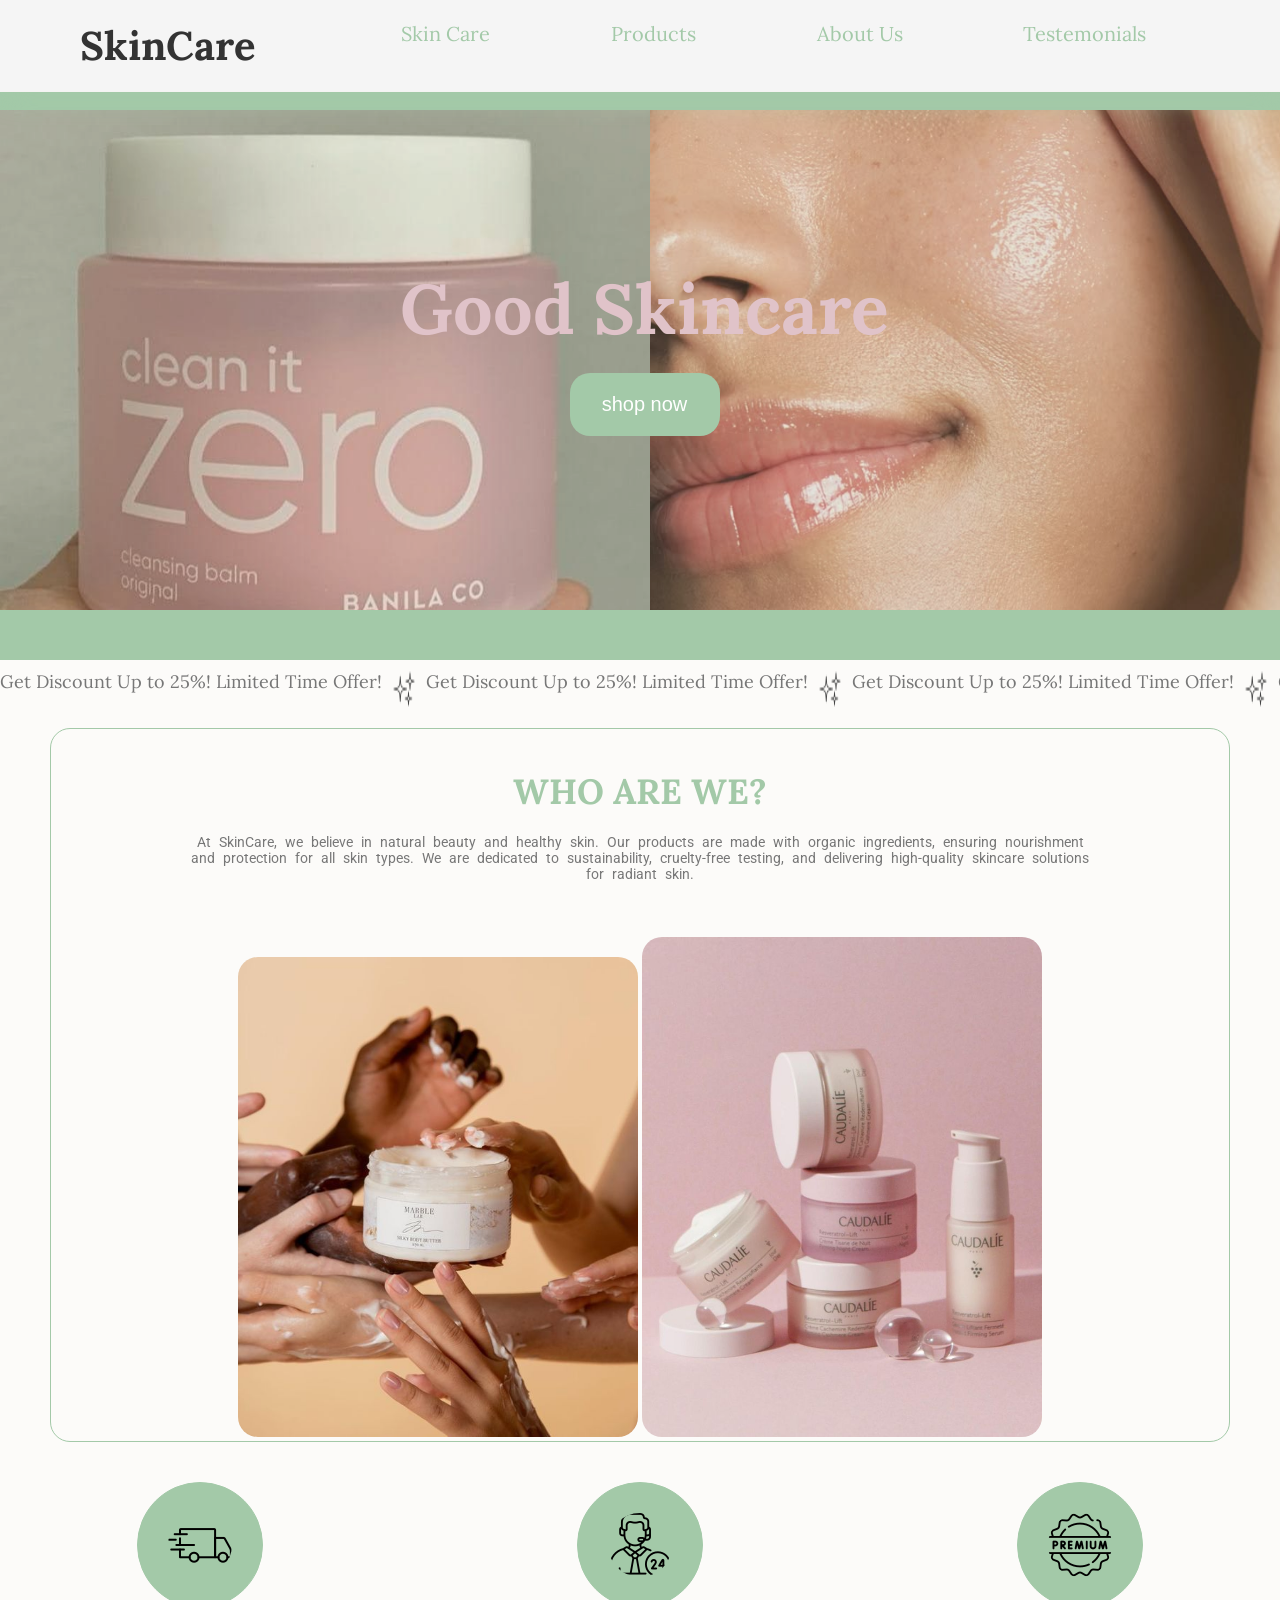
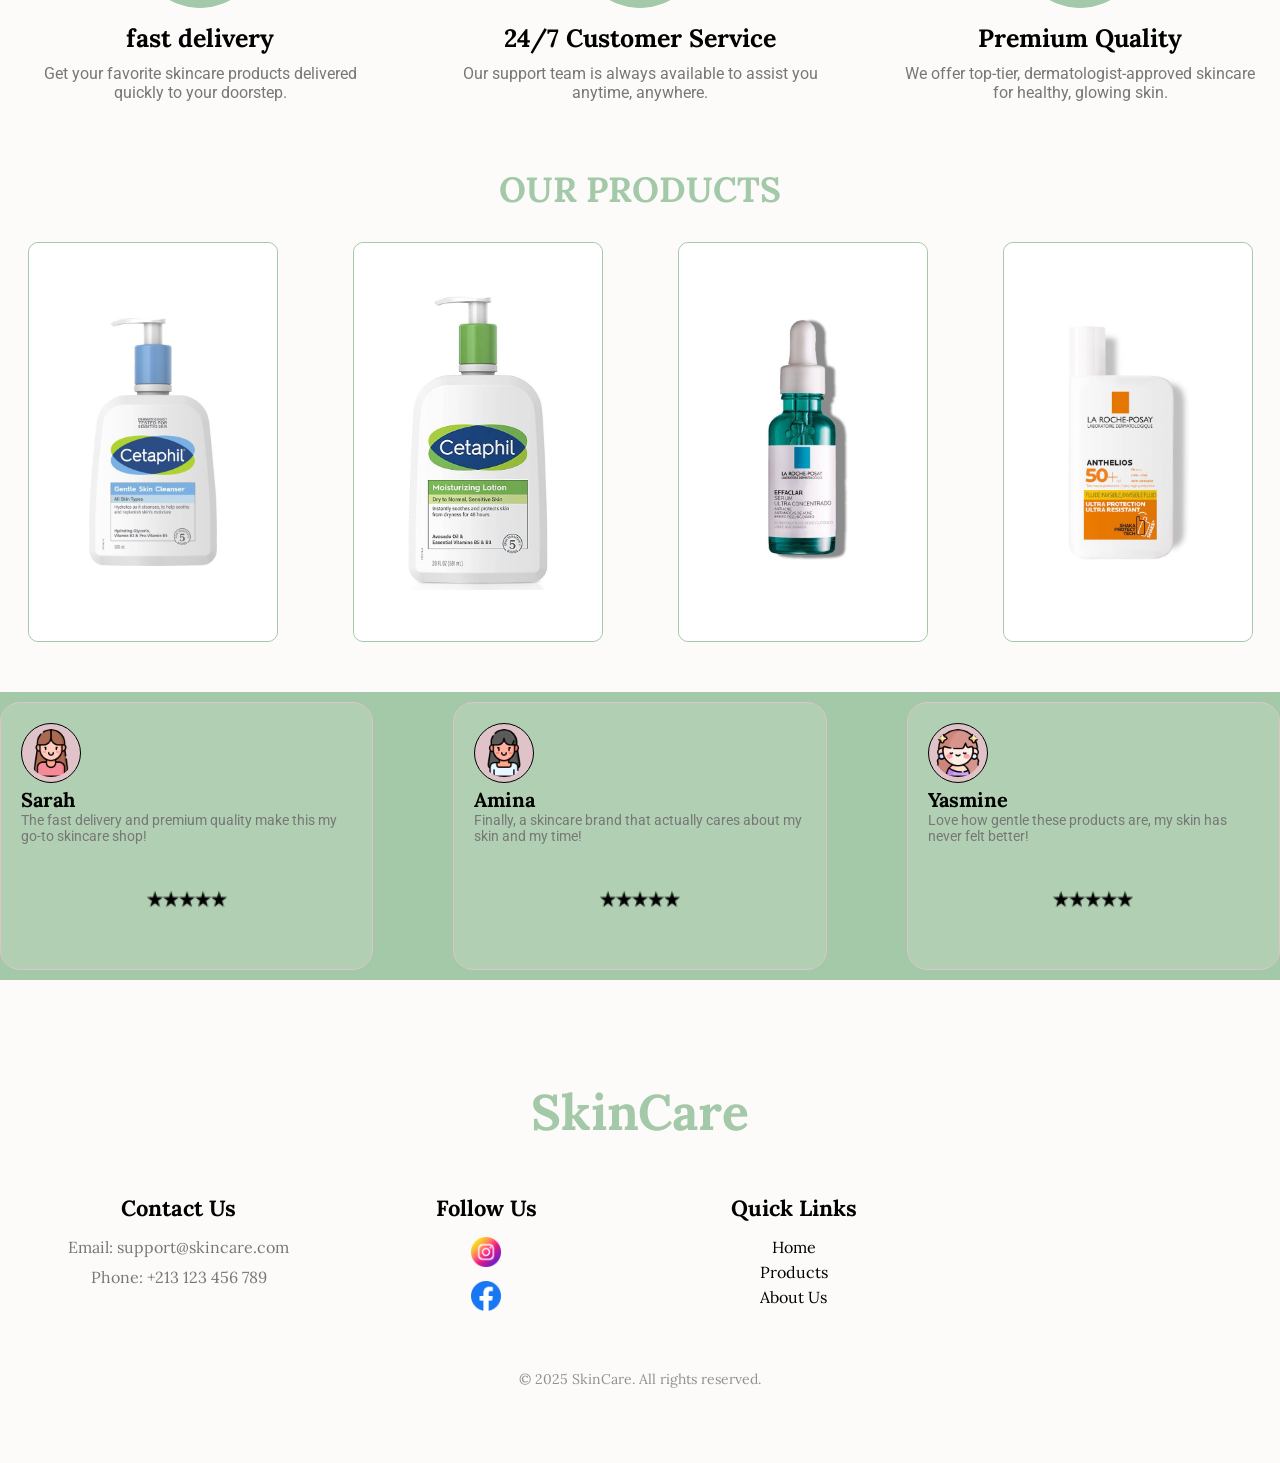
<file: index.html>
<!DOCTYPE html>
<html lang="en">
<head>
    <meta charset="UTF-8">
    <meta name="viewport" content="width=device-width, initial-scale=1.0">
    <title>Skincare</title>
    <link rel="stylesheet" href="styles.css">
    <link rel="preconnect" href="https://fonts.googleapis.com">
     <link rel="preconnect" href="https://fonts.gstatic.com" crossorigin>
    <link href="https://fonts.googleapis.com/css2?family=Lora:ital,wght@0,400..700;1,400..700&family=Roboto:ital,wght@0,100..900;1,100..900&display=swap" rel="stylesheet">

</head>
<body>
    <header class="nav-bar">
        <div class="logo">
            <img src="./icons/menu.png" alt="">
            <h1>SkinCare</h1>
        </div>
        <div class="navigation">
            <nav>
                <ul>
                    <li><a href="index.html">Skin Care</a></li>
                    <li><a href="#products">products</a></li>
                    <li><a href="#about">about us</a></li>
                    <li><a href="#testemonial">testemonials</a></li>
                </ul>
            </nav>
        </div>
    </header>

    <section id="home">
        <div class="home-container">
          <div class="home-pics">
                <img src="./products/y u m m y.jpg" alt="home background">
                <img src="./products/0cfbf5af8cdf26f54ccea1bad28f0285.jpg" alt="">
             
          </div>
          <div class="home-txt">
               <h1>good skincare</h1>
               <button class="shop-btn">shop now</button>
          </div>
        </div>
    </section>
    <section>
        <div class="marquee">
            <div class="marquee-content">
                <p>Get Discount Up to 25%! Limited Time Offer!</p><img src="./icons/magic.png" >
                <p>Get Discount Up to 25%! Limited Time Offer!</p><img src="./icons/magic.png" >
                <p>Get Discount Up to 25%! Limited Time Offer!</p><img src="./icons/magic.png" >
                <p>Get Discount Up to 25%! Limited Time Offer!</p><img src="./icons/magic.png" >
                <p>Get Discount Up to 25%! Limited Time Offer!</p><img src="./icons/magic.png" >
            </div>
        </div>
    </section>
    <section id="about">
        <div class="about-container">
            <div class="about-text">
                <h2>Who Are We?</h2>
                <p>At SkinCare, we believe in natural beauty and healthy skin. 
                    Our products are made with organic ingredients, ensuring nourishment
                    and protection for all skin types. We are dedicated to sustainability,
                     cruelty-free testing, and delivering high-quality skincare solutions for radiant skin.</p>
            </div>
            <div class="about-image">
                <img src="./products/about-team.jpg" alt="Our team ">
                <img src="./products/about-pic.jpg" alt="skincare products">
            </div>
        </div>
    </section>
    <section>
        <div class="service">
           <div class="service-box">
              <img src="./icons/delivery-truck.png" alt="delivery-truck">
              <h2>fast delivery</h2>
              <p>Get your favorite skincare products delivered quickly to your doorstep.</p>
           </div>
           <div class="service-box">
            <img src="./icons/24-hours-support.png" alt="hours-support">
            <h2> 24/7 Customer Service</h2>
            <p>Our support team is always available to assist you anytime, anywhere.</p>
         </div>
         <div class="service-box">
            <img src="./icons/premium.png" alt="premium">
            <h2>Premium Quality </h2>
            <p>We offer top-tier, dermatologist-approved skincare for healthy, glowing skin.</p>
         </div>
        </div>
    </section>
    <section id="products">
        <div class="title"> <h2>Our products</h2></div>
        <div class="product-container">
          <div class="product-type">
              <div class="face front"><img src="./products/Cetaphil Gentle Skin Cleanser 500mL.jpg" alt="Cleanser"> </div>
              <div class="face back"> 
                <a href="./products.html"><h2>Cleanser</h2></a>
              </div>
          </div>

          <div class="product-type">
            <div class="face front"><img src="./products/Cetaphil Moisturizing Lotion.jpg" alt="moisturizer"> </div>
            <div class="face back"> 
             <a href="./products.html"> <h2>moisturizer</h2></a>
            </div>
        </div>

        <div class="product-type">
            <div class="face front"><img src="./products/my 2025.jpg" alt="serum"> </div>
            <div class="face back"> 
              <a href="./products.html"><h2>serum</h2></a>
            </div>
        </div>
        <div class="product-type">
            <div class="face front"><img src="./products/téléchargement (3).jpg" alt="sunscreen"> </div>
            <div class="face back"> 
              <a href="./products.html"><h2>sunscreen</h2></a>
            </div>
        </div>
        </div>
    </section>
    <section id="testemonial">
      <div class="testimonial-wrapper">
          <div class="test-container">
              <div class="person">
                  <img class="profile-pic" src="./icons/woman.png" alt="profile">
                  <h5>Sarah</h5>
                  <p>The fast delivery and premium quality make this my go-to skincare shop!</p>
                  <img class="stars" src="./icons/stars.png" alt="5-stars">
              </div>
              <div class="person">
                  <img class="profile-pic" src="./icons/girl.png" alt="profile">
                  <h5>Amina</h5>
                  <p>Finally, a skincare brand that actually cares about my skin and my time!</p>
                  <img class="stars" src="./icons/stars.png" alt="5-stars">
              </div>
              <div class="person">
                  <img class="profile-pic" src="./icons/actress.png" alt="profile">
                  <h5>Yasmine</h5>
                  <p>Love how gentle these products are, my skin has never felt better!</p>
                  <img class="stars" src="./icons/stars.png" alt="5-stars">
              </div>
          </div>
      </div>
  </section>
  
    <footer id="footer">
        <div class="logo">
            <h1>SkinCare</h1>
          </div>
    <div class="footer-container">
      <div class="footer-contact">
        <h3>Contact Us</h3>
        <p>Email: support@skincare.com</p>
        <p>Phone: +213 123 456 789</p>
      </div>

      <div class="footer-social">
        <h3>Follow Us</h3>
        <a href="#"><img src="./icons/instagram.png" alt="Instagram"></a>
        <a href="#"><img src="./icons/facebook (1).png" alt="Facebook"></a>
    </div>
 
    <div class="footer-links">
        <h3>Quick Links</h3>
        <ul>
            <li><a href="#">Home</a></li>
            <li><a href="#">Products</a></li>
            <li><a href="#">About Us</a></li>
        </ul>
    </div>

    <div class="footer-bottom">
        <p>&copy; 2025 SkinCare. All rights reserved.</p>
    </div>
    </div>
    </footer>
</body>
</html>
</file>
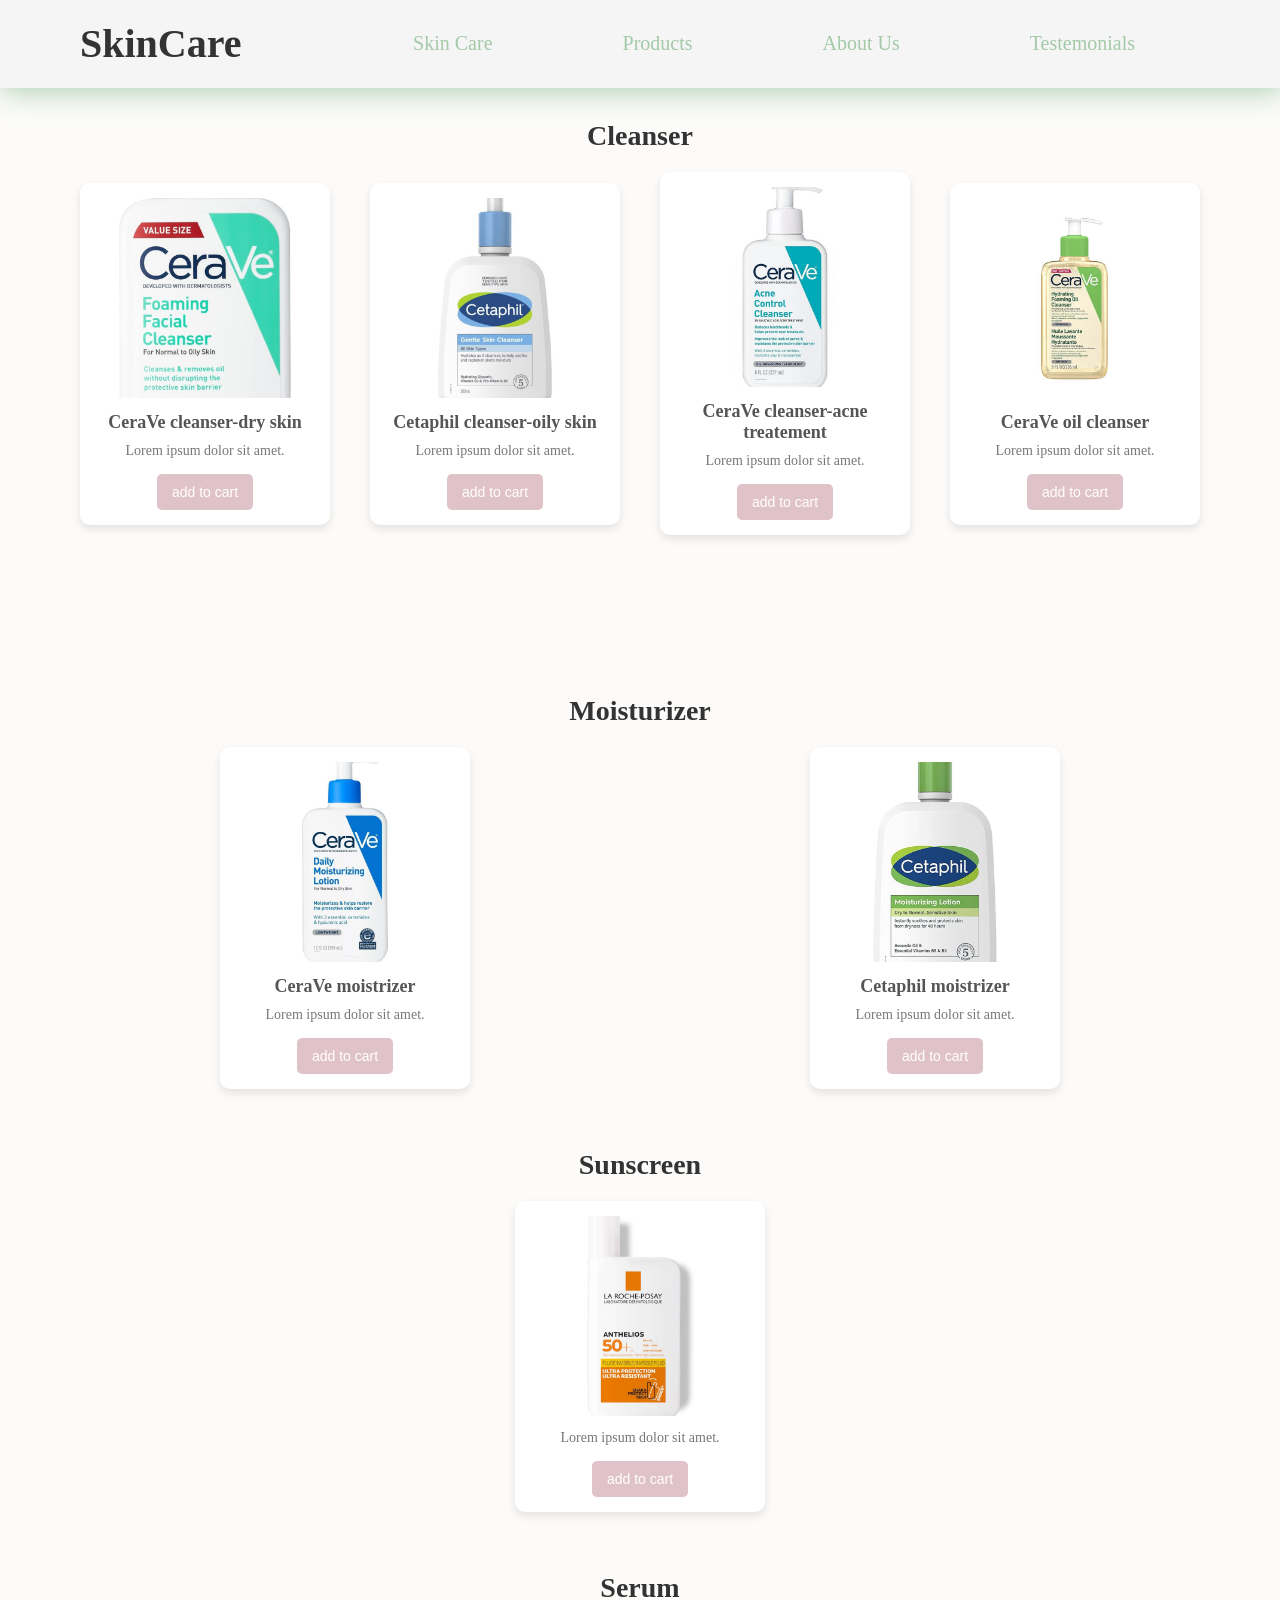
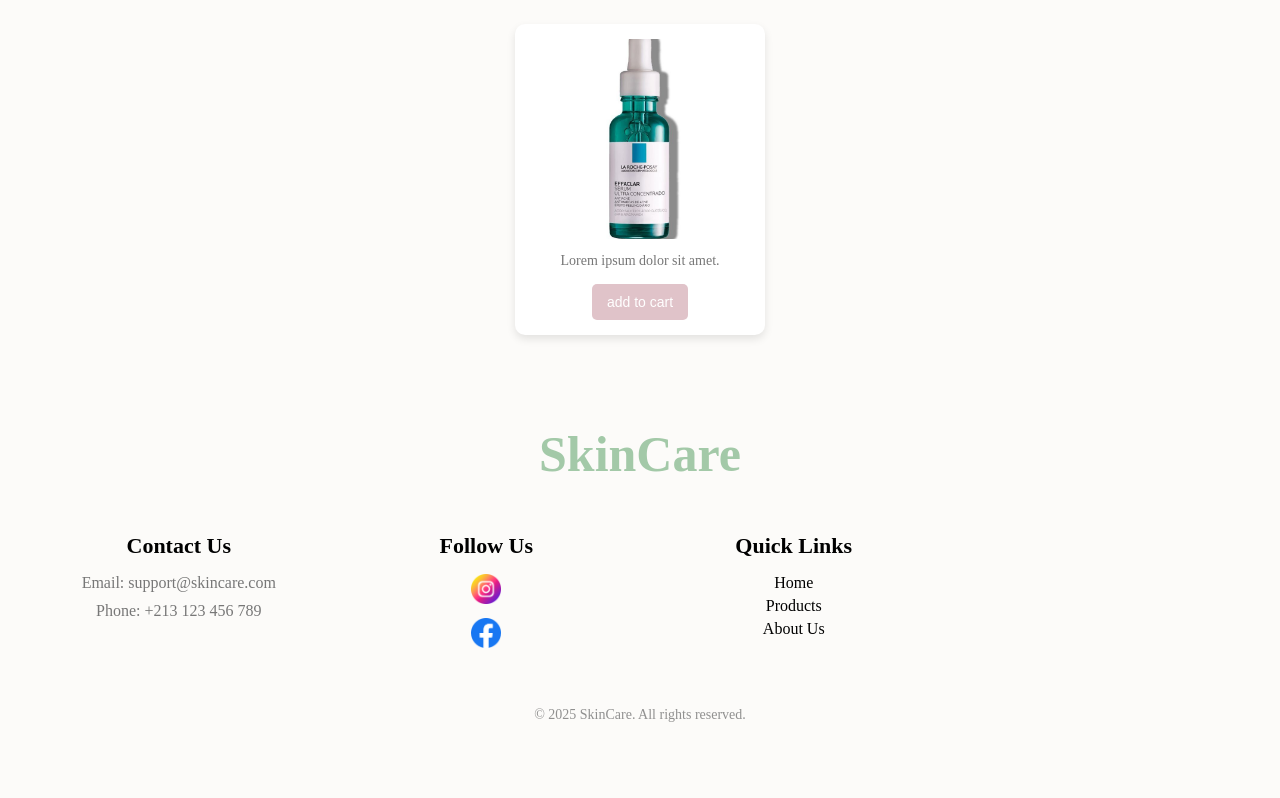
<file: products.html>
<!DOCTYPE html>
<html lang="en">
<head>
    <meta charset="UTF-8">
    <meta name="viewport" content="width=device-width, initial-scale=1.0">
    <link rel="stylesheet" href="styles.css">
    <title>Products</title>
</head>
<body>
    <header class="nav-bar">
        <div class="logo">
            <img src="./icons/menu.png" alt="">
            <h1>SkinCare</h1>
        </div>
        <div class="navigation">
            <nav>
                <ul>
                    <li><a href="index.html">Skin Care</a></li>
                    <li><a href="#products">products</a></li>
                    <li><a href="#about">about us</a></li>
                    <li><a href="#testemonial">testemonials</a></li>
                </ul>
            </nav>
        </div>
    </header>
     <section id="product-sect">
       <div class="cleanser-container">
         <h1>cleanser</h1>
         <div class="product-container">
            <div class="product-item">
                <img src="./products/CeraVe Foaming Facial Cleanser.jpg" alt="">
                <h3>CeraVe cleanser-dry skin</h3>
                <p>Lorem ipsum dolor sit amet.</p>
                <button>add to cart</button>
             </div>
             <div class="product-item">
                <img src="./products/Cetaphil Gentle Skin Cleanser 500mL.jpg" alt="">
                <h3>Cetaphil cleanser-oily skin</h3>
                <p>Lorem ipsum dolor sit amet.</p>
                <button>add to cart</button>
             </div>
             <div class="product-item">
                <img src="./products/CeraVe Acne Treatment Face Wash _ Salicylic Acid Cleanser with Purifying Clay, Niacinamide, and Ceramides _ Pore Control and Blackhead Remover _ 8 Ounce.jpg" alt="">
                <h3>CeraVe cleanser-acne treatement</h3>
                <p>Lorem ipsum dolor sit amet.</p>
                <button>add to cart</button>
             </div>
             <div class="product-item">
                <img src="./products/CeraVe Hydrating Foaming Oil Cleanser 236ml.jpg" alt="">
                <h3>CeraVe oil cleanser</h3>
                <p>Lorem ipsum dolor sit amet.</p>
                <button>add to cart</button>
             </div>
         </div>
       </div>
       <div class="moisturizer-container" >
        <h1>Moisturizer</h1>
        <div class="product-container">
           <div class="product-item">
             <img src="./products/CeraVe Daily Moisturizing Face and Body Lotion for Normal to Dry Skin – 12 oz.jpg" alt="">
             <h3>CeraVe moistrizer</h3>
             <p>Lorem ipsum dolor sit amet.</p>
             <button>add to cart</button>
           </div>
           <div class="product-item">
            <img src="./products/Cetaphil Moisturizing Lotion.jpg" alt="">
            <h3>Cetaphil moistrizer</h3>
            <p>Lorem ipsum dolor sit amet.</p>
            <button>add to cart</button>
          </div>
        </div>
       </div>
       <div class="sunscreen-container" >
        <h1>sunscreen</h1>
        <div class="product-container">
           <div class="product-item">
             <img src="./products/téléchargement (3).jpg" alt="">
             <h3></h3>
             <p>Lorem ipsum dolor sit amet.</p>
             <button>add to cart</button>
           </div>
        </div>
       </div>
       <div class="serum-container" >
        <h1>serum</h1>
        <div class="product-container">
           <div class="product-item">
             <img src="./products/my 2025.jpg" alt="">
             <h3></h3>
             <p>Lorem ipsum dolor sit amet.</p>
             <button>add to cart</button>
           </div>
        </div>
       </div>
     </section>



    
    <footer id="footer">
        <div class="logo">
            <h1>SkinCare</h1>
          </div>
    <div class="footer-container">
      <div class="footer-contact">
        <h3>Contact Us</h3>
        <p>Email: support@skincare.com</p>
        <p>Phone: +213 123 456 789</p>
      </div>

      <div class="footer-social">
        <h3>Follow Us</h3>
        <a href="#"><img src="./icons/instagram.png" alt="Instagram"></a>
        <a href="#"><img src="./icons/facebook (1).png" alt="Facebook"></a>
    </div>
 
    <div class="footer-links">
        <h3>Quick Links</h3>
        <ul>
            <li><a href="#">Home</a></li>
            <li><a href="#">Products</a></li>
            <li><a href="#">About Us</a></li>
        </ul>
    </div>

    <div class="footer-bottom">
        <p>&copy; 2025 SkinCare. All rights reserved.</p>
    </div>
    </div>
    </footer>
</body>
</html>
</file>
<file: styles.css>
:root{ /*most used variables*/
    --main-color:#f1ebe22c;
    --second-color:#A3C9A8;
    --third-color:#e0c3c9;
    --main-font:  "Lora", serif;
    --second-font:"Roboto", serif;
}

* {
    margin: 0;
    padding: 0;
    box-sizing: border-box;
}
body{
    font-family: var(--main-font);
    background-color: var(--main-color);
    
}

.logo h1{
    font-family: var(--main-font);
    font-size: 40px;
    font-weight: bold;
    margin: 20px 80px;
    cursor: pointer;
}
.logo img{
    display: none;
}
.nav-bar{
    background-color: whitesmoke;
    display: flex;
    flex-direction: row;
    width: 100%;
    align-items: center;
    position: fixed; /*stay fixed after scrolling*/
    z-index: 1000; /*to make the navbar above all elements*/
    justify-content: space-between;
    gap: 20px;
    padding-right: 100px;
    border-bottom: 1px solid var(--main-color);
    box-shadow: 2px 2px 30px var(--second-color);

}
.navigation nav ul {
    display: flex;
    flex-direction: row;
    align-items: center;
    gap: 60px;
    padding: 20px 10px;
}
nav ul li{
    list-style: none; /*remove the underlines*/
}
nav ul li a{
    text-decoration: none;
    font-size: 20px;
    color: var(--second-color);
    padding: 10px 15px;
    margin: 10px 20px;
    position: relative;
    cursor: pointer;
    text-transform: capitalize;

}
nav ul li a::after { /*to draw a line under the text */
    content: "";
    position: absolute;
    left: 50%;
    bottom: 0;
    width: 0;
    height: 2px;
    background-color: var(--second-color);
    transition: width 0.3s ease-in-out, left 0.3s ease-in-out;
}

.navigation nav ul li a:hover::after {
    width: 100%;
    left: 0;
}


/* Responsive Navigation */
@media (max-width: 768px) {
    .logo{
        display: flex;
        flex-direction: row;
        align-items: center;
    }
    .logo img{
        display: flex;
        width: 30px;
        margin: 60px 20px;
    }
    .logo h1{
       margin: 30px 80px;
       font-size: 30px;
    }
    .nav-bar {
        width: 100%;
        padding: 10px 20px;
    }
    .navigation {
        display: none;
        position: absolute;
        top: 100%;
        left: 0;
        background-color: whitesmoke;
        width: 200px;
        padding: 10px;
        box-shadow: 0px 4px 6px rgba(0, 0, 0, 0.1);
    }

    .logo:hover + .navigation, 
    .navigation:hover {
        display: block;
    }

    .navigation nav ul {
        flex-direction: column;
        gap: 10px;
    }

    .navigation nav ul li a {
        display: block;
        padding: 10px;
        color: black;
    }
}
@media (min-width:769px ) and (max-width:992px){
    .navigation nav ul {
        display: flex;
        flex-direction: row;
        align-items: center;
        justify-content: space-between;
        align-content: center;
        gap: 15px;
        padding: 20px 8px;
        
    }
    nav ul li a{
        text-decoration: none;
        font-size: 18px;
  
    }
    .logo h1{
        font-size: 30px;
        margin: 10px 20px;
    }
    .nav-bar{
        gap: 5px;
        margin-top: 30px;
    }
}
@media (min-width:993px ) and (max-width:1200px){

    .logo h1{
        font-size: 30px;
        margin: 10px 15px;
    }
}

/*HOME SECTION STYLE*/
#home{
    background-color: var(--second-color);

}
.home-container{
    display: grid; 
    grid-template-columns: 1fr 1fr; /*2 cols that take all the remaining space*/
    grid-template-rows: auto auto;
    align-items: center;
    justify-content: center;
    width: 100%;
    max-width: 1200px;
    margin: auto;
    padding: 50px 20px;
    position: relative;

}
.home-pics{
    display: grid;
    grid-template-columns: 1fr 1fr;
    margin-left: 20px;
    opacity: 0.8;
}
.home-pics img{
    width: 650px;
    margin-top: 60px;
    height: 500px;
    object-fit: cover;
}
.home-txt{
   position: absolute;
    top: 40%;
    left: 30%;
   display: flex;
   flex-direction: column;
   align-items: center;
   justify-content: center;
}
.home-txt h1{
    font-family: var(--main-font);
    font-size: 70px;
    color: var(--third-color);
}
.home-txt .shop-btn{
    font-size: 20px;
    padding: 20px 15px;
    width: 150px;
    border-radius: 20px;
    border-style: none;
    background-color: var(--second-color);
    color: balck;
    cursor: pointer;
    transition: border 0.4s ease,
                 color 0.4s ease,
                 background-color 0.4s ease;
}
.home-txt .shop-btn:hover{
    border: 1px solid var(--second-color);
    color: var(--second-color);
    background-color: var(--main-color);
    font-weight: bold;
}


/* Responsive FOR HOME SECTION */
@media (max-width: 768px) {
    #home{
        background-color: var(--main-color);
    }
    .home-pics img{
        width: 450px;
        margin-top: 60px;
        height: 400px;
        object-fit: cover;
    }
    .home-txt{
         left: 20%;
        display: flex;}
}
@media (min-width:769px ) and (max-width:992px){
    #home{
        background-color: var(--main-color);
    }
    .home-pics img{
        width: 500px;
        margin-top: 60px;
        height: 400px;
        object-fit: cover;
    }
    .home-txt{
        left: 18%;
       display: flex;}
}

.marquee{
    overflow: hidden;
    width: 100%;
    padding: 10px 0;
    position: relative;
}
.marquee-content{
    display: flex;
    flex-direction: row;
    flex-wrap: nowrap;
    gap: 10px;
    animation-name: marquee;
    animation-duration: 15s;
    animation-timing-function: linear;
    animation-iteration-count: infinite;
}
.marquee-content p{
    white-space: nowrap; /* Prevents text from breaking into multiple lines */
    font-size: 18px;   
}
@keyframes marquee{
    0%{
         transform: translateX(100%);
    }100%{
        transform: translateX(-100%);
    }
}

/*ABOUT SECTION*/
.about-container{
    display: flex;
    flex-direction: column;
    align-items: center;
    justify-content: center;
    text-align: center;
    border: 1px solid var(--second-color) ;
    margin: 10px 50px;
    border-radius: 20px;
}
.about-text{
    margin: 40px 20px;
    width: 100vh;
}
.about-text h2{
    font-family:var(--main-font) ;
    color: var(--second-color);
    font-size: 35px;
    text-transform: uppercase;
    margin-bottom: 20px;
 
}
.about-text p{
    font-family:var(--second-font) ;
    word-spacing: 5px;
   
}
.about-image{
    display: inline-block;
}
.about-image img{
    width: 400px;
    border-radius: 20px;
    
}
/* Responsive FOR ABOUT SECTION */
@media (max-width: 768px) {

    .about-container{
        max-width: 100%;
        overflow: hidden;
        display: flex;
        align-items: center;
        justify-content: center;
        text-align: center;
       
        
    }
    .about-text p{
        text-align: center;
        padding-left: 80px;
        font-size: 16px;
        line-height: 1.5;
        max-width: 80%;
        
       
    }
    .about-image img{
        width: 300px;
        border-radius: 20px;
        
    }
}

/*SERVICE SECTION */
.service{
    display: grid;
    grid-template-columns: 400px 400px 400px;
    align-items: center;
    justify-content: center;
    text-align: center;
    gap: 40px;
}
.service-box{
    margin: 30px 20px;
 }
.service-box img{
    border: 1px solid var(--second-color);
    padding: 30px 30px;
    border-radius: 50%;
    background-color: var(--second-color);
    cursor: pointer;
    transition: scale 0.4s ease-in-out ;
}
.service-box img:hover {
    transform: scale(1.07, 1.07);
}

.service-box h2{
 font-family: var(--main-font);
 font-size: 25px;
 margin: 10px;
}
.service-box p{
  font-family: var(--second-font);
  font-size: 16px;
}

/* Responsive FOR SERVICE SECTION */
@media (max-width: 750px) {
    .service{
        grid-template-columns: 1fr;
        gap: 20px;
    }
    
}
@media (min-width:751px) and (max-width:1000px){
    .service{
        grid-template-columns: 250px 250px 250px;
        gap: 15px;
    }
    .service-box{
        margin: 30px 5px;
     }
     .service-box img{
        padding: 15px 15px;
    }
    .service-box h2{
        font-size: 18px;
        margin: 5px;
       }
       .service-box p{
         font-family: var(--second-font);
         font-size: 13px;
       }
}
@media (min-width:1010px)and (max-width:1200px) {
    .service{
        grid-template-columns: 240px 240px 240px;
        gap: 10px;
    }
    .service-box img{
        padding: 15px 15px;
    }
    .service-box h2{
        font-size: 20px;
        margin: 5px;
       }
       .service-box p{
         font-family: var(--second-font);
         font-size: 16px;
       }
}

/* PRODUCTS SECTION */
#products .title {
    display: flex;
    justify-content: center;
    align-items: center;
     text-align: center;
    margin: 20px;
}
#products .title h2{
    font-size: 35px;
    color: var(--second-color);
    text-transform: uppercase;
}
.product-container {
    display: grid;
    grid-template-columns: repeat(auto-fit, minmax(250px, 1fr)); /* Responsive grid */
    justify-content: center;
    align-items: center;
    gap: 20px;
    width: 100%; /* Full width */
    margin: 10px auto;
    perspective: 800px;
}
.product-type {
    width: 250px;
    height: 400px;
    position: relative;
    transform-style: preserve-3d;
    transition: transform 0.6s ease;
    border: 1px solid var(--second-color);
    margin: 10px 30px;
    border-radius: 10px;
}

.product-type:hover {
    transform: rotateY(180deg); /* Flip only on hover */
}

.face {
    width: 100%;
    height: 100%;
    position: absolute;
    backface-visibility: hidden;
    display: flex;
    justify-content: center;
    align-items: center;
    border-radius: 10px;
}

.front {
    background: #fff;
}

.front img {
    width: 100%;
    height: auto;
    border-radius: 10px;
}

.back {
    background: var(--third-color);
    transform: rotateY(180deg);
    position: absolute; 
    top: 0;
    left: 0;
    width: 100%;
    height: 100%;
    display: flex;
    justify-content: center;
    align-items: center;
    font-size: 20px;
    text-transform: uppercase;
    font-weight: bold;
    color: black;
}
.back a{
    text-decoration: none;
    color: black;
}

/* Responsive FOR products SECTION */
@media (max-width: 750px) {
    .service{
        grid-template-columns: 1fr 1fr;
        gap: 20px;
    }
    
}

/*testemonial style*/
#testemonial {
    background-color: var(--second-color);
    height: auto;
    display: flex;
    justify-content: center; 
    margin: 40px 0;
    overflow: hidden;
}

.testimonial-wrapper {
    overflow: hidden;
    width: 100%;
    padding: 10px 0;
    position: relative;
}

.test-container {
    display: flex;
    flex-direction: row;
    flex-wrap: nowrap; 
    align-items: center;
    gap: 80px; 
    animation: testemonial 15s linear infinite;
}

@keyframes testemonial {
    0% {
        transform: translateX(100%);
    }
    100% {
        transform: translateX(-100%);
    }
}

.person {
    padding: 20px;
    height: auto;
    width: 450px; 
    background-color: var(--main-color);
    border: 1px solid var(--third-color);
    border-radius: 20px;
    cursor: pointer;
    transition: transform 0.4s ease-in-out, box-shadow 0.4s ease-in;
}

.person:hover {
    transform: scale(1.06);
    box-shadow: 9px 9px 20px var(--third-color);
}

.person .profile-pic {
    width: 60px;
    border: 1px solid;
    padding: 5px;
    border-radius: 50%;
    background-color: var(--third-color);
}

.person h5 {
    font-family: var(--main-font);
    font-size: 20px;
}

.person p {
    font-family: var(--second-font);
}

.person .stars {
    display: block;
    margin: 10px auto;
    width: 80px; 
}
@media (max-width: 800px) {
    .test-container {
        width: 100%;
        justify-content: center; }
    
    .person {
        width: 90vw; 
        height: auto; 
    } 
}

/* FOOTER SECTION */
#footer {
    background-color: var(--primary-color);
    padding: 40px 20px;
    text-align: center;
}

#footer .logo h1 {
    font-size: 50px;
    color: var(--second-color);
    margin-bottom: 20px;

}



.footer-container {
    display: grid;
    grid-template-columns: repeat(auto-fit, minmax(200px, 1fr));
    gap: 30px;
    justify-content: center;
    align-items: start;
    max-width: 1200px;
    margin: auto;
    padding: 20px 0;
}

.footer-contact, .footer-social {
    display: flex;
    flex-direction: column;
    align-items: center;
}

.footer-contact h3,
.footer-social h3 {
    font-size: 22px;
    margin-bottom: 10px;
    color: var(--accent-color);
}

.footer-contact p {
    font-size: 16px;
    margin: 5px 0;
}

.footer-social a {
    display: inline-block;
    margin: 5px;
    transition: transform 0.3s ease-in-out;
}

.footer-social a:hover {
    transform: scale(1.1);
}

.footer-social img {
    width: 30px;
    height: 30px;
}

.footer-bottom {
    grid-column: span 4;
    margin-top: 20px;
    text-align: center;
    font-size: 14px;
    opacity: 0.8;
}

/* FOOTER QUICK LINKS */
.footer-links {
    display: flex;
    flex-direction: column;
    align-items: center;
}

.footer-links h3 {
    font-size: 22px;
    margin-bottom: 10px;
    color: var(--accent-color);
}

.footer-links ul {
    list-style: none;
    padding: 0;
    margin: 0;
}

.footer-links ul li {
    margin: 5px 0;
}

.footer-links ul li a {
    text-decoration: none;
    color: var(--text-light);
    font-size: 16px;
    transition: color 0.3s ease-in-out;
}

.footer-links ul li a:hover {
    color: var(--second-color);
}
/* Responsive FOR footer SECTION */
@media (max-width: 750px) {
    .footer-container {
        display: grid;
        grid-template-columns: repeat(auto-fit, minmax(200px, 1fr));
        gap: 10px;
      
    }
    .footer-links ul li a {
        font-size: 14px;
    }
    
}


/* PRODUCT PAGE STYLES */

#product-sect {
    display: flex;
    flex-direction: column;
    gap: 50px;
    padding: 20px;
    max-width: 1200px;
    margin: auto;

}
.cleanser-container{
    margin: 100px 10px;
}

.cleanser-container, .moisturizer-container, .sunscreen-container, .serum-container {
    text-align: center;
   
}

h1 {
    font-size: 28px;
    text-transform: capitalize;
    margin-bottom: 20px;
    color: #333;
}

.product-container {
    display: grid;
    grid-template-columns: repeat(auto-fit, minmax(250px, 1fr));
    gap: 20px;
    justify-items: center;
}

.product-item {
    background: #fff;
    padding: 15px;
    border-radius: 10px;
    box-shadow: 0 4px 8px rgba(0, 0, 0, 0.1);
    transition: transform 0.3s ease-in-out;
    width: 250px;
    text-align: center;
}

.product-item:hover {
    transform: scale(1.05);
}

.product-item img {
    width: 100%;
    height: 200px;
    object-fit: cover;
    border-radius: 8px;
}

h3 {
    font-size: 18px;
    margin: 10px 0;
    color: #555;
}

p {
    font-size: 14px;
    color: #777;
    margin-bottom: 15px;
}

button {
    background-color: var(--third-color);
    color: white;
    border: none;
    padding: 10px 15px;
    cursor: pointer;
    border-radius: 5px;
    font-size: 14px;
    transition: background-color 0.3s;
}

button:hover {
    background-color: var(--second-color);
}

/* Responsive Design */
@media (max-width: 768px) {
    .cleanser-container{
        margin: 180px auto;
    }
    .product-container {
        grid-template-columns: repeat(auto-fit, minmax(200px, 1fr));
    }
    h1 {
        font-size: 24px;
    }
}

@media (max-width: 480px) {
    .product-container {
        grid-template-columns: 1fr;
    }
    .product-item {
        width: 100%;
    }
}
</file>
